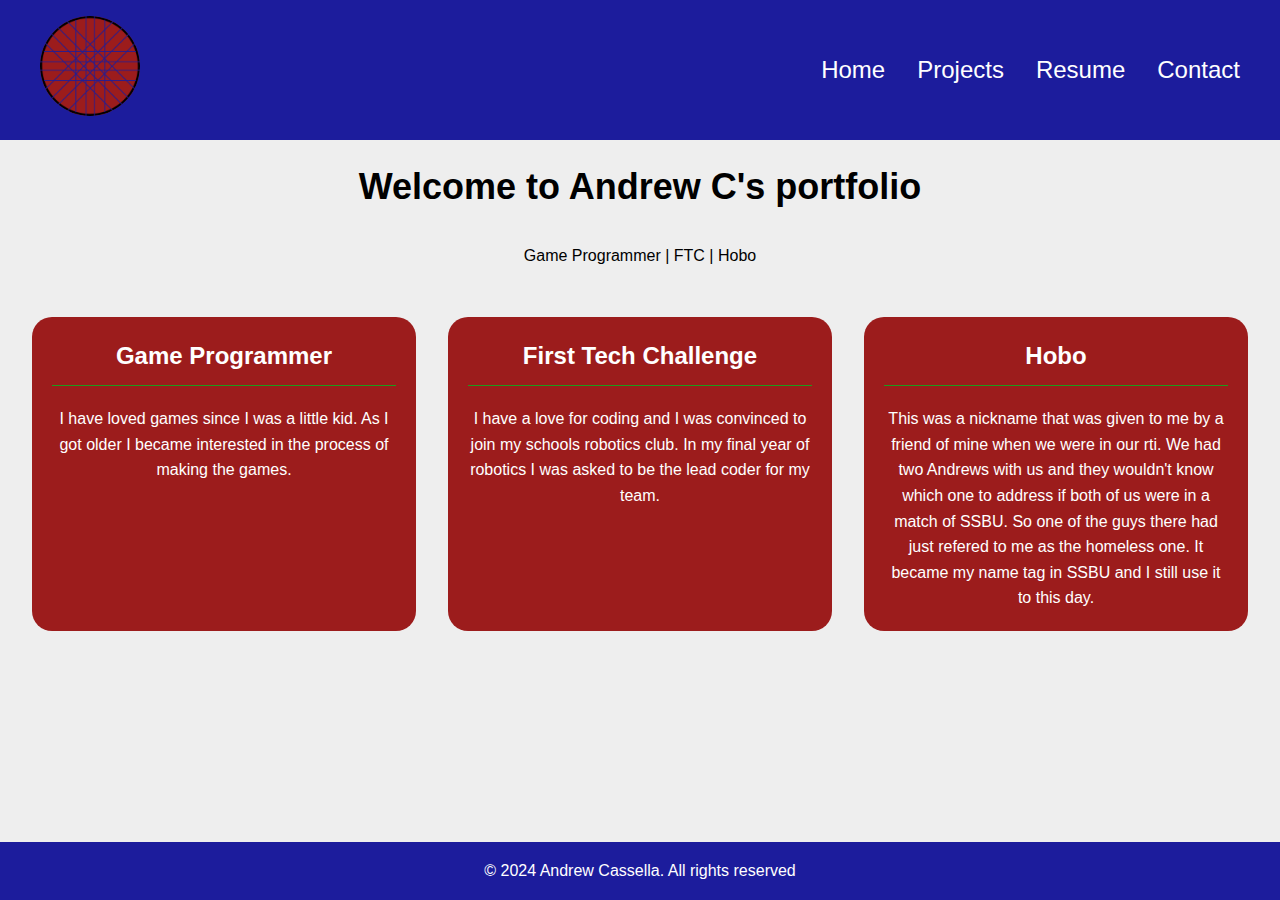
<file: index.html>
<!DOCTYPE html>
<html lang="en">
<head>
    <meta charset="UTF-8">
    <meta name="viewport" content="width=device-width, initial-scale=1.0">
    <title>Portfolio Home Page</title>
    <link rel="stylesheet" href="styles.css">
    <link rel="stylesheet" href="home.css">
</head>
<body>
    <header>
        <nav>
            <div class="logo"><img src="images/logo.png" alt="logo"></div>
            <ul class="nav-links">
                <li><a href="index.html">Home</a></li>
                <div class="dropdown">
                    <li class="project-tab"><a href="project.html">Projects</a></li>
                    <div class="dropdown-content">
                        <a href="project.html">CSS Projects</a>
                        <a href="jsprojects.html">JS Projects</a>
                    </div>
                </div>
                <li><a href="resume.html">Resume</a></li>
                <li><a href="contact.html">Contact</a></li>
            </ul>
        </nav>
    </header>
    <section>
        <h1>Welcome to Andrew C's portfolio</h1>
        <p>Game Programmer | FTC | Hobo</p>
        <section class="boxes">
            <div class="box">
                <h2>Game Programmer</h1>
                <p>I have loved games since I was a little kid. As I got older I became interested in the process of making the games.</p>
            </div>
            <div class="box">
                <h2>First Tech Challenge</h2>
                <p>I have a love for coding and I was convinced to join my schools robotics club. In my final year of robotics I was asked to be the lead coder for my team.</p>
            </div>
            <div class="box">
                <h2>Hobo</h2>
                <p>This was a nickname that was given to me by a friend of mine when we were in our rti. We had two Andrews with us and they wouldn't know which one to address if both of us were in a match of SSBU. So one of the guys there had just refered to me as the homeless one. It became my name tag in SSBU and I still use it to this day.</p>
            </div>
        </section>
    </section>
    <footer>
        <p>&copy; 2024 Andrew Cassella. All rights reserved</p>
    </footer>
</body>
</html>
</file>
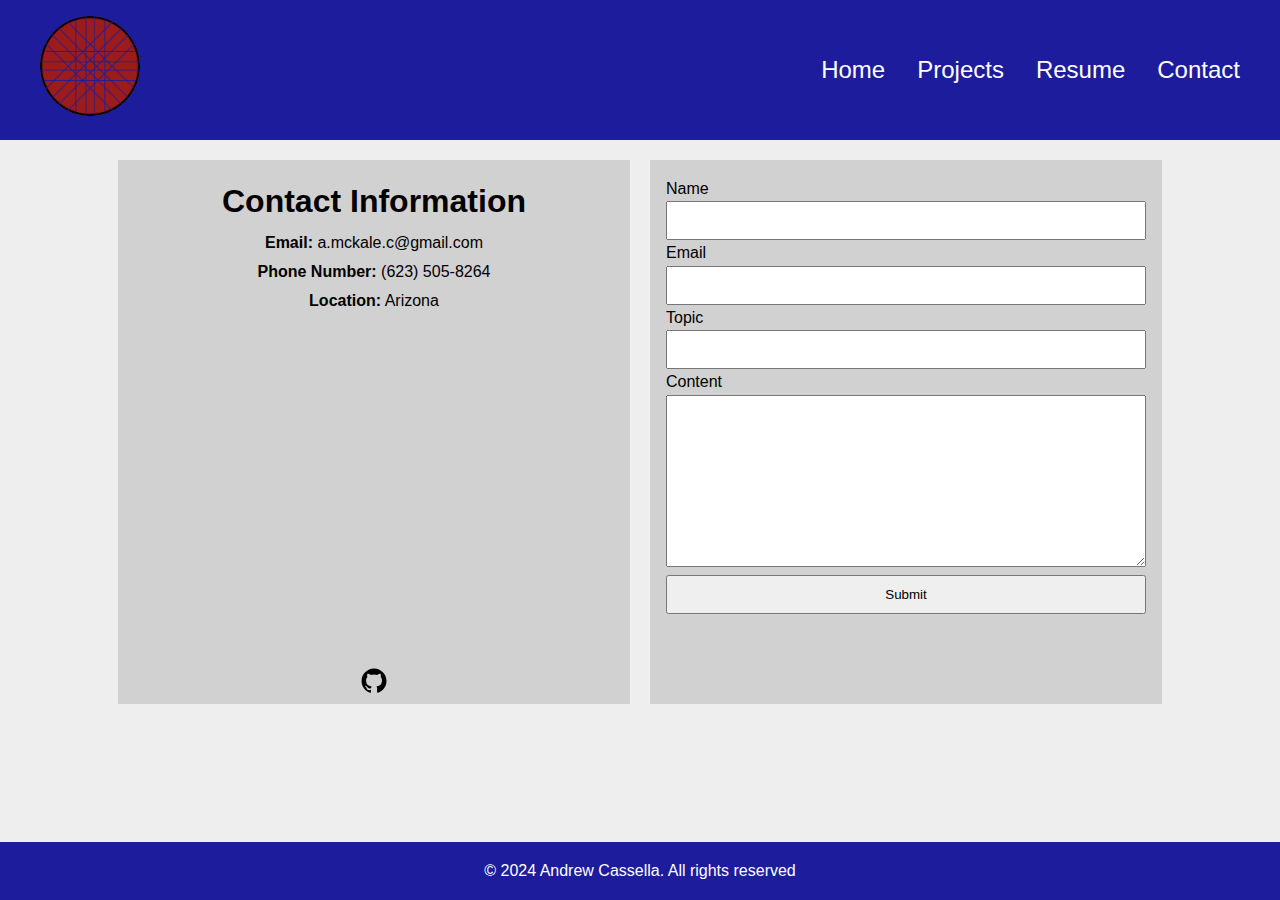
<file: contact.html>
<!DOCTYPE html>
<html lang="en">
<head>
    <meta charset="UTF-8">
    <meta name="viewport" content="width=device-width, initial-scale=1.0">
    <title>Portfolio Contact Page</title>
    <link rel="stylesheet" href="styles.css">
    <link rel="stylesheet" href="contact.css">
</head>
<body>
    <header>
        <nav>
            <div class="logo"><img src="images/logo.png" alt="logo"></div>
            <ul class="nav-links">
                <li><a href="index.html">Home</a></li>
                <div class="dropdown">
                    <li class="project-tab"><a href="project.html">Projects</a></li>
                    <div class="dropdown-content">
                        <a href="project.html">CSS Projects</a>
                        <a href="jsprojects.html">JS Projects</a>
                    </div>
                </div>
                <li><a href="resume.html">Resume</a></li>
                <li><a href="contact.html">Contact</a></li>
            </ul>
        </nav>
    </header>
    <section>
        <div>
            <h1>Contact Information</h1>
            <p><b>Email:</b> a.mckale.c@gmail.com</p>
            <p><b>Phone Number:</b> (623) 505-8264</p>
            <p><b>Location:</b> Arizona</p>
            <iframe src="https://www.google.com/maps/embed?pb=!1m18!1m12!1m3!1d3325.670925339759!2d-112.29541422400197!3d33.5359404733557!2m3!1f0!2f0!3f0!3m2!1i1024!2i768!4f13.1!3m3!1m2!1s0x872b4104080a1fe1%3A0x47d1deb3cd53d256!2s6997%20N%20Glen%20Harbor%20Blvd%2C%20Glendale%2C%20AZ%2085307!5e0!3m2!1sen!2sus!4v1734465544212!5m2!1sen!2sus" width="90%" height="auto" style="border:0; aspect-ratio: 16/12;" allowfullscreen="" loading="lazy" referrerpolicy="no-referrer-when-downgrade"></iframe><br>
            <box-icon name='github' type='logo' ><a href="https://github.com/WizardKEEE" target="_blank"><img src="images/github-logo-24.png" alt="Github Logo"></a></box-icon>
        </div>
        <form>
            <label for="name">Name</label>
            <input type="text" id="name" name="name" required>
            <label for="email">Email</label>
            <input type="email" id="email" name="email" required>
            <label for="topic">Topic</label>
            <input type="text" id="topic" name="topic" required>
            <label for="content">Content</label>
            <textarea id="content" name="content" rows="10"></textarea>
            <input type="button" id="btn" name="btn" value="Submit">
        </form>
    </section>
    <footer>
        <p>&copy; 2024 Andrew Cassella. All rights reserved</p>
    </footer>
</body>
</html>
</file>
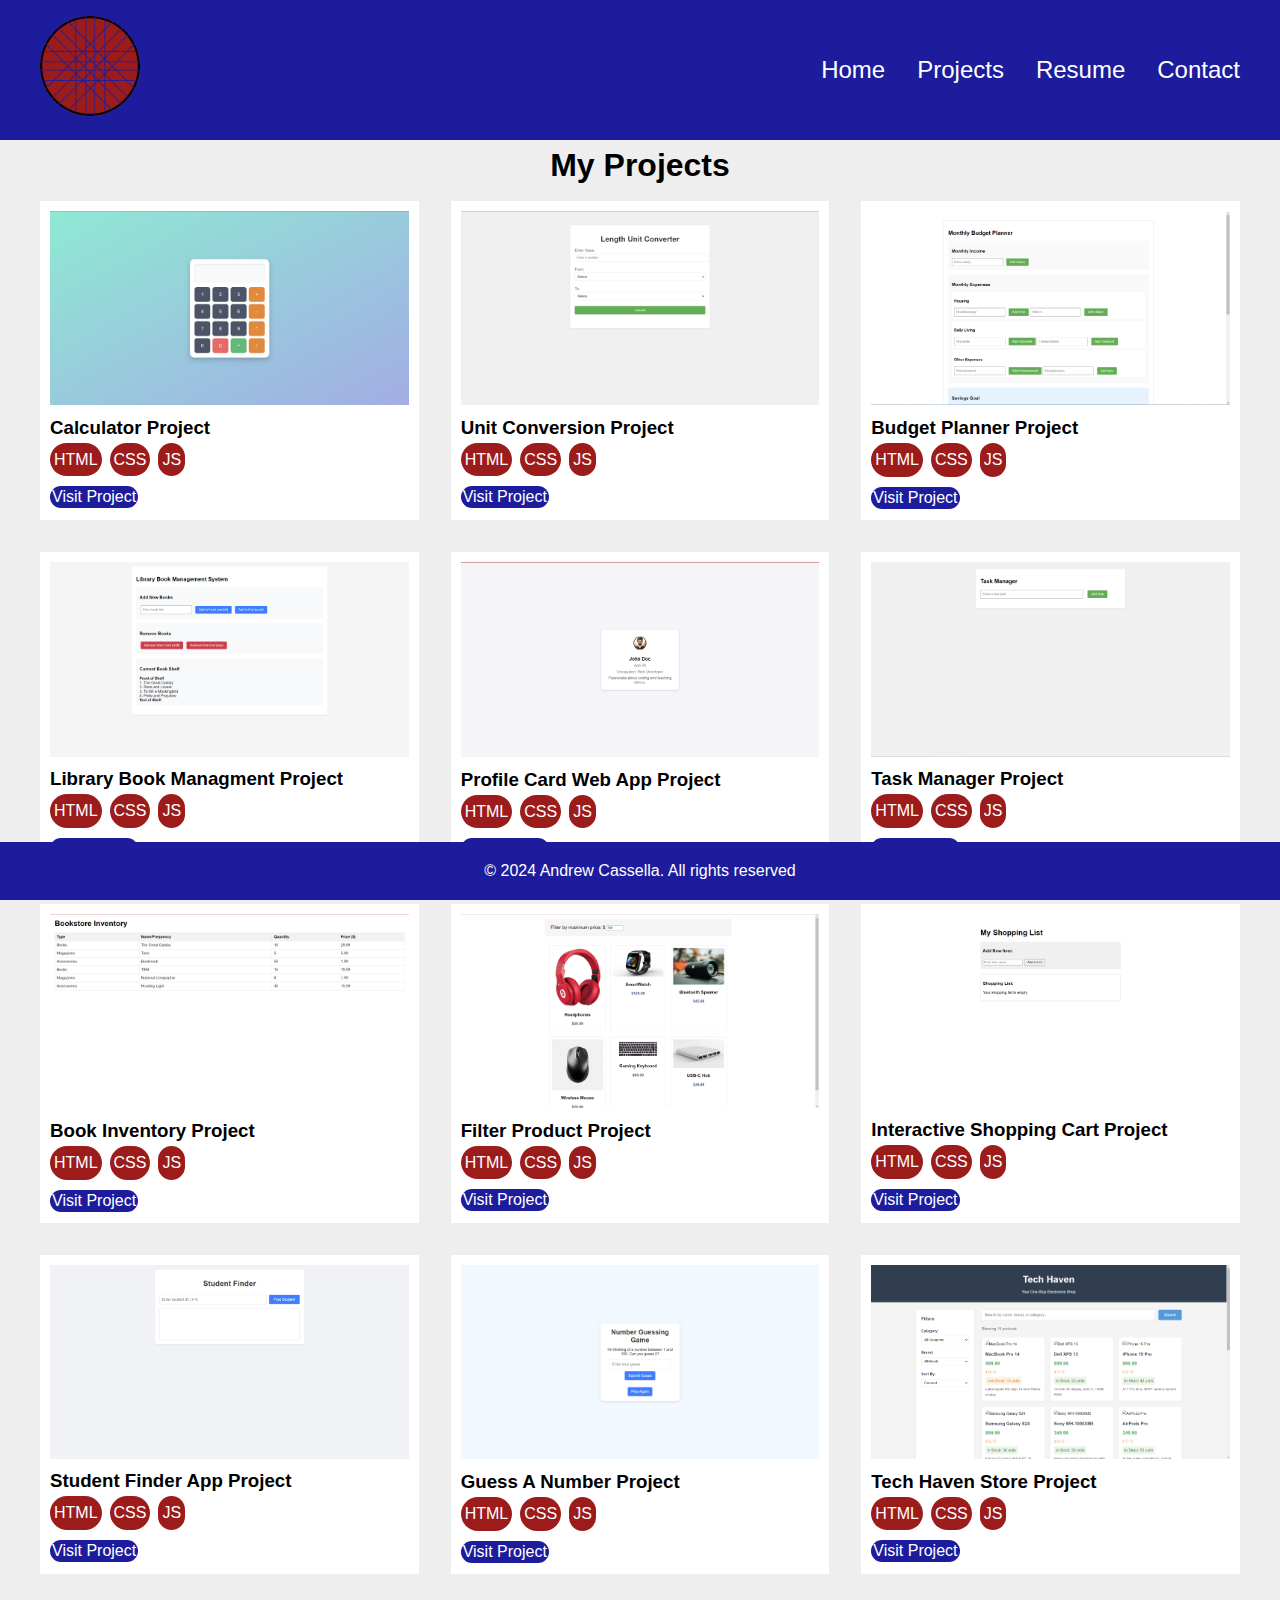
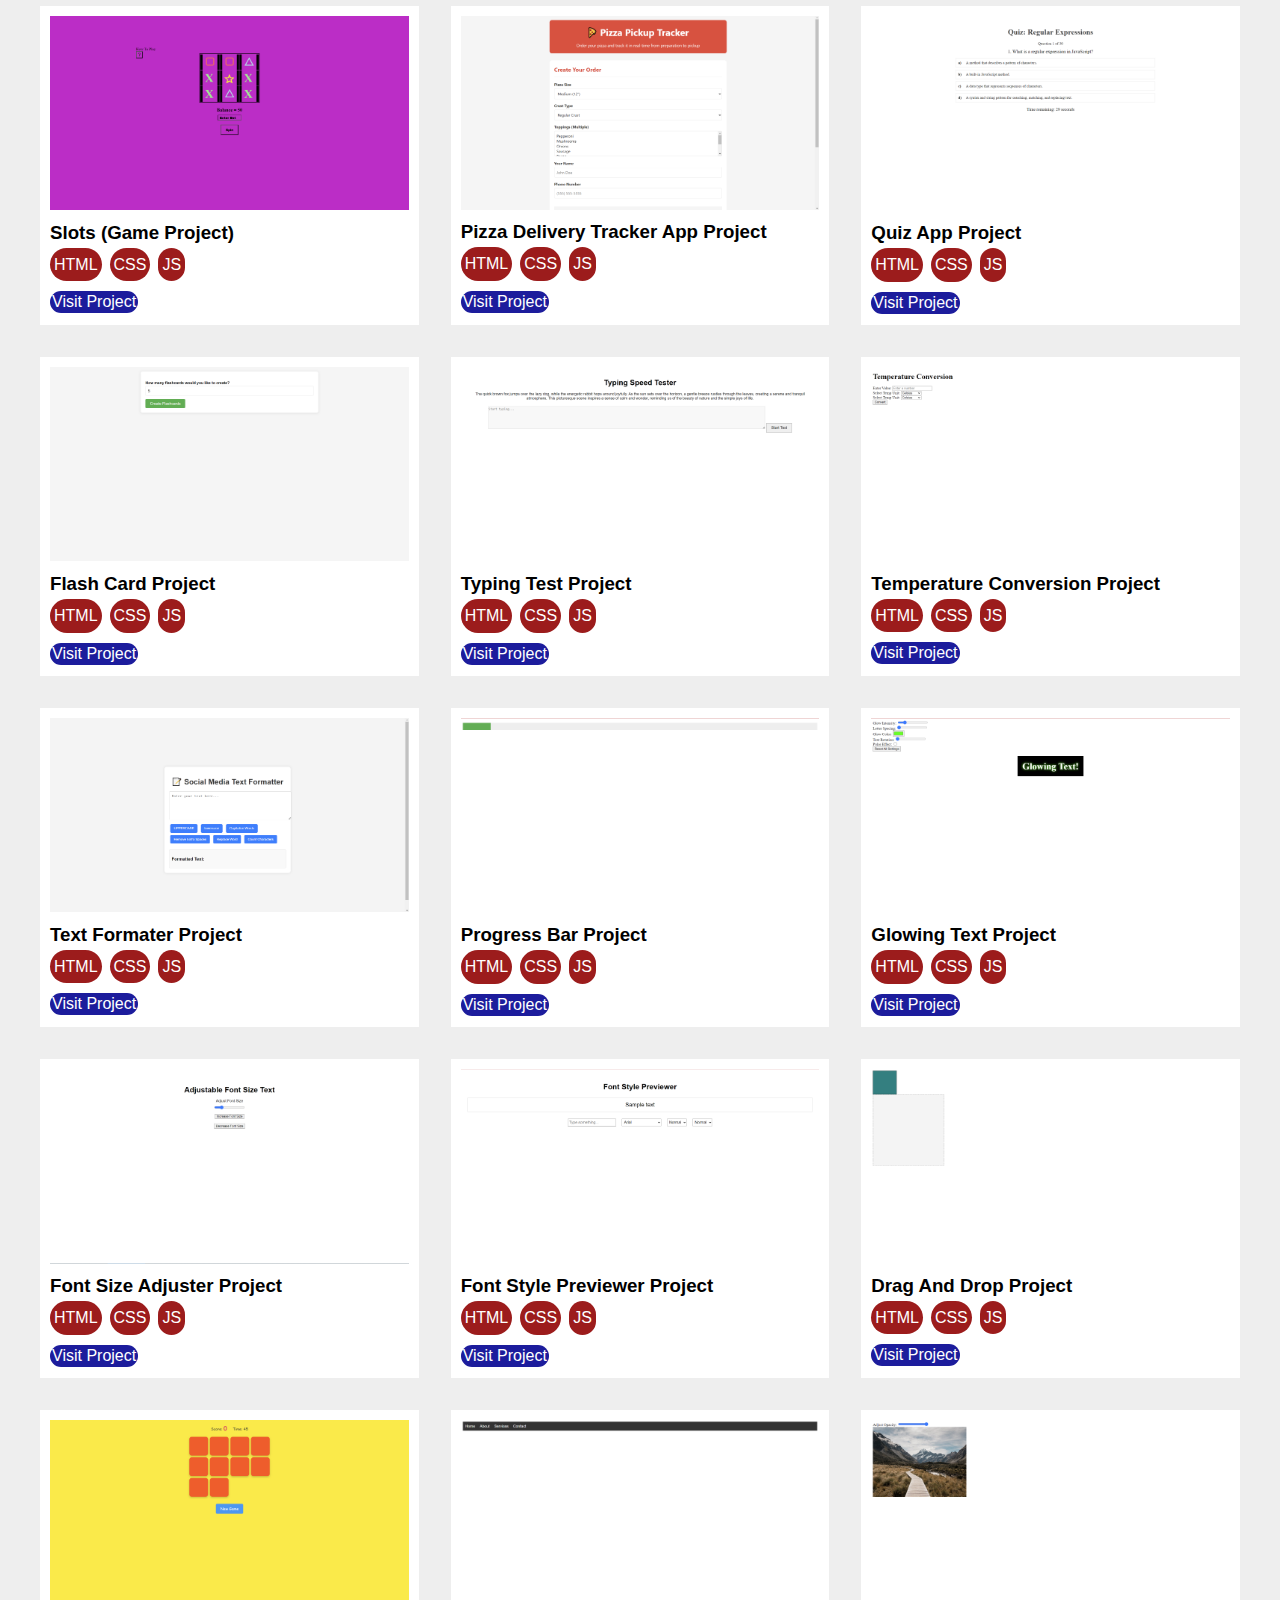
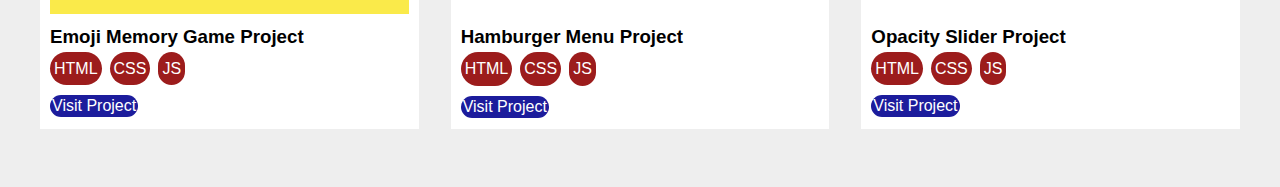
<file: jsprojects.html>
<!DOCTYPE html>
<html lang="en">
<head>
    <meta charset="UTF-8">
    <meta name="viewport" content="width=device-width, initial-scale=1.0">
    <title>JavaScript Projects</title>
    <link rel="stylesheet" href="styles.css">
    <link rel="stylesheet" href="project.css">
</head>
<body>
    <header>
        <nav>
            <div class="logo"><img src="images/logo.png" alt="logo"></div>
            <ul class="nav-links">
                <li><a href="index.html">Home</a></li>
                <div class="dropdown">
                    <li class="project-tab"><a href="project.html">Projects</a></li>
                    <div class="dropdown-content">
                        <a href="project.html">CSS Projects</a>
                        <a href="jsprojects.html">JS Projects</a>
                    </div>
                </div>
                <li><a href="resume.html">Resume</a></li>
                <li><a href="contact.html">Contact</a></li>
            </ul>
        </nav>
    </header>
    <section>
        <h1>My Projects</h1>
        <div class="boxes">
            <div class="box calculator-project">
                <a href="https://wizardkeee.github.io/Calculator-project/" target="_blank"><img src="images/calculator.png" alt="Calculator Project"></a>
                <h3>Calculator Project</h3>
                <ul class="program-lang">
                    <li>HTML</li>
                    <li>CSS</li>
                    <li>JS</li>
                </ul>
                <button><a href="https://wizardkeee.github.io/Calculator-project/" target="_blank">Visit Project</a></button>
            </div>
            <div class="box unit-conversion-project">
                <a href="https://wizardkeee.github.io/Unit-conversion-project/" target="_blank"><img src="images/unit-conversion.png" alt="Unit Conversion Project"></a>
                <h3>Unit Conversion Project</h3>
                <ul class="program-lang">
                    <li>HTML</li>
                    <li>CSS</li>
                    <li>JS</li>
                </ul>
                <button><a href="https://wizardkeee.github.io/Unit-conversion-project/" target="_blank">Visit Project</a></button>
            </div>
            <div class="box budget-planner-project">
                <a href="https://wizardkeee.github.io/Budget-planner-project/" target="_blank"><img src="images/budget-planner-project.png" alt="Budget Planner Project"></a>
                <h3>Budget Planner Project</h3>
                <ul class="program-lang">
                    <li>HTML</li>
                    <li>CSS</li>
                    <li>JS</li>
                </ul>
                <button><a href="https://wizardkeee.github.io/Budget-planner-project/" target="_blank">Visit Project</a></button>
            </div>
            <div class="box library-book-managment-project">
                <a href="https://wizardkeee.github.io/Library-book-managment-project/" target="_blank"><img src="images/library-book-management-project.png" alt="Library Book Managment Project"></a>
                <h3>Library Book Managment Project</h3>
                <ul class="program-lang">
                    <li>HTML</li>
                    <li>CSS</li>
                    <li>JS</li>
                </ul>
                <button><a href="https://wizardkeee.github.io/Library-book-managment-project/" target="_blank">Visit Project</a></button>
            </div>
            <div class="box profile-card-web-app-project">
                <a href="https://wizardkeee.github.io/Profile-card-web-app-project/" target="_blank"><img src="images/profile-card-web-app-project.png" alt="Profile Card Web App Project"></a>
                <h3>Profile Card Web App Project</h3>
                <ul class="program-lang">
                    <li>HTML</li>
                    <li>CSS</li>
                    <li>JS</li>
                </ul>
                <button><a href="https://wizardkeee.github.io/Profile-card-web-app-project/" target="_blank">Visit Project</a></button>
            </div>
            <div class="box task-manager-project">
                <a href="https://wizardkeee.github.io/Task-manager-project/" target="_blank"><img src="images/task-manager-project.png" alt="Task Manager Project"></a>
                <h3>Task Manager Project</h3>
                <ul class="program-lang">
                    <li>HTML</li>
                    <li>CSS</li>
                    <li>JS</li>
                </ul>
                <button><a href="https://wizardkeee.github.io/Task-manager-project/" target="_blank">Visit Project</a></button>
            </div>
            <div class="box">
                <a href="https://wizardkeee.github.io/Book-inventory-project/" target="_blank"><img src="images/book-inventory-project.png" alt="Book Inventory Project"></a>
                <h3>Book Inventory Project</h3>
                <ul class="program-lang">
                    <li>HTML</li>
                    <li>CSS</li>
                    <li>JS</li>
                </ul>
                <button><a href="https://wizardkeee.github.io/Book-inventory-project/" target="_blank">Visit Project</a></button>
            </div>
            <div class="box">
                <a href="https://wizardkeee.github.io/Filter-product/" target="_blank"><img src="images/filter-product.png" alt="Filter Product Project"></a>
                <h3>Filter Product Project</h3>
                <ul class="program-lang">
                    <li>HTML</li>
                    <li>CSS</li>
                    <li>JS</li>
                </ul>
                <button><a href="https://wizardkeee.github.io/Filter-product/" target="_blank">Visit Project</a></button>
            </div>
            <div class="box">
                <a href="https://wizardkeee.github.io/Interactive-shopping-cart/" target="_blank"><img src="images/interactive-shopping-cart.png" alt="Interactive Shopping Cart Project"></a>
                <h3>Interactive Shopping Cart Project</h3>
                <ul class="program-lang">
                    <li>HTML</li>
                    <li>CSS</li>
                    <li>JS</li>
                </ul>
                <button><a href="https://wizardkeee.github.io/Interactive-shopping-cart/" target="_blank">Visit Project</a></button>
            </div>
            <div class="box">
                <a href="https://wizardkeee.github.io/Student-finder-app/" target="_blank"><img src="images/student-finder-app.png" alt="Student Finder App Project"></a>
                <h3>Student Finder App Project</h3>
                <ul class="program-lang">
                    <li>HTML</li>
                    <li>CSS</li>
                    <li>JS</li>
                </ul>
                <button><a href="https://wizardkeee.github.io/Student-finder-app/" target="_blank">Visit Project</a></button>
            </div>
            <div class="box">
                <a href="https://wizardkeee.github.io/Guess-A-Number/" target="_blank"><img src="images/guess-a-number.png" alt="Guess A Number Project"></a>
                <h3>Guess A Number Project</h3>
                <ul class="program-lang">
                    <li>HTML</li>
                    <li>CSS</li>
                    <li>JS</li>
                </ul>
                <button><a href="https://wizardkeee.github.io/Guess-A-Number/" target="_blank">Visit Project</a></button>
            </div>
            <div class="box">
                <a href="https://wizardkeee.github.io/Tech-haven-store/" target="_blank"><img src="images/tech-haven-store.png" alt="Tech Haven Store Project"></a>
                <h3>Tech Haven Store Project</h3>
                <ul class="program-lang">
                    <li>HTML</li>
                    <li>CSS</li>
                    <li>JS</li>
                </ul>
                <button><a href="https://wizardkeee.github.io/Tech-haven-store/" target="_blank">Visit Project</a></button>
            </div>
            <div class="box">
                <a href="https://wizardkeee.github.io/Game-project/" target="_blank"><img src="images/slots-game-project.png" alt="Slots (Game Project)"></a>
                <h3>Slots (Game Project)</h3>
                <ul class="program-lang">
                    <li>HTML</li>
                    <li>CSS</li>
                    <li>JS</li>
                </ul>
                <button><a href="https://wizardkeee.github.io/Game-project/" target="_blank">Visit Project</a></button>
            </div>
            <div class="box">
                <a href="https://wizardkeee.github.io/Pizza-Delivery-Tracker-App/" target="_blank"><img src="images/pizza-delivery-tracker-app.png" alt="Pizza Delivery Tracker App Project"></a>
                <h3>Pizza Delivery Tracker App Project</h3>
                <ul class="program-lang">
                    <li>HTML</li>
                    <li>CSS</li>
                    <li>JS</li>
                </ul>
                <button><a href="https://wizardkeee.github.io/Pizza-Delivery-Tracker-App/" target="_blank">Visit Project</a></button>
            </div>
            <div class="box">
                <a href="https://wizardkeee.github.io/Quiz-App/" target="_blank"><img src="images/quiz-app.png" alt="Quiz App Project"></a>
                <h3>Quiz App Project</h3>
                <ul class="program-lang">
                    <li>HTML</li>
                    <li>CSS</li>
                    <li>JS</li>
                </ul>
                <button><a href="https://wizardkeee.github.io/Quiz-App/" target="_blank">Visit Project</a></button>
            </div>
            <div class="box">
                <a href="https://wizardkeee.github.io/flash-card/" target="_blank"><img src="images/flash-card.png" alt="Flash Card Project"></a>
                <h3>Flash Card Project</h3>
                <ul class="program-lang">
                    <li>HTML</li>
                    <li>CSS</li>
                    <li>JS</li>
                </ul>
                <button><a href="https://wizardkeee.github.io/flash-card/" target="_blank">Visit Project</a></button>
            </div>
            <div class="box">
                <a href="https://wizardkeee.github.io/Typing-test/" target="_blank"><img src="images/typing-test.png" alt="Typing Test Project"></a>
                <h3>Typing Test Project</h3>
                <ul class="program-lang">
                    <li>HTML</li>
                    <li>CSS</li>
                    <li>JS</li>
                </ul>
                <button><a href="https://wizardkeee.github.io/Typing-test/" target="_blank">Visit Project</a></button>
            </div>
            <div class="box">
                <a href="https://wizardkeee.github.io/Temperature-conversion-project/" target="_blank"><img src="images/temperature-conversion.png" alt="Temperature Conversion Project"></a>
                <h3>Temperature Conversion Project</h3>
                <ul class="program-lang">
                    <li>HTML</li>
                    <li>CSS</li>
                    <li>JS</li>
                </ul>
                <button><a href="https://wizardkeee.github.io/Temperature-conversion-project/" target="_blank">Visit Project</a></button>
            </div>
            <div class="box">
                <a href="https://wizardkeee.github.io/Text-formater-project/" target="_blank"><img src="images/text-formater.png" alt="Text Formater Project"></a>
                <h3>Text Formater Project</h3>
                <ul class="program-lang">
                    <li>HTML</li>
                    <li>CSS</li>
                    <li>JS</li>
                </ul>
                <button><a href="https://wizardkeee.github.io/Text-formater-project/" target="_blank">Visit Project</a></button>
            </div>
            <div class="box">
                <a href="https://wizardkeee.github.io/Progress-bar/" target="_blank"><img src="images/progress-bar.png" alt="Progress Bar Project"></a>
                <h3>Progress Bar Project</h3>
                <ul class="program-lang">
                    <li>HTML</li>
                    <li>CSS</li>
                    <li>JS</li>
                </ul>
                <button><a href="https://wizardkeee.github.io/Progress-bar/" target="_blank">Visit Project</a></button>
            </div>
            <div class="box">
                <a href="https://wizardkeee.github.io/Glow-text-advanced/" target="_blank"><img src="images/glow-effect.png" alt="Glowing Text Project"></a>
                <h3>Glowing Text Project</h3>
                <ul class="program-lang">
                    <li>HTML</li>
                    <li>CSS</li>
                    <li>JS</li>
                </ul>
                <button><a href="https://wizardkeee.github.io/Glow-text-advanced/" target="_blank">Visit Project</a></button>
            </div>
            <div class="box">
                <a href="https://wizardkeee.github.io/Font-size-adjuster/" target="_blank"><img src="images/font-size.png" alt="Font Size Adjuster Project"></a>
                <h3>Font Size Adjuster Project</h3>
                <ul class="program-lang">
                    <li>HTML</li>
                    <li>CSS</li>
                    <li>JS</li>
                </ul>
                <button><a href="https://wizardkeee.github.io/Font-size-adjuster/" target="_blank">Visit Project</a></button>
            </div>
            <div class="box">
                <a href="https://wizardkeee.github.io/Font-style-previewer/" target="_blank"><img src="images/font-style-previewer.png" alt="Font Style Previewer Project"></a>
                <h3>Font Style Previewer Project</h3>
                <ul class="program-lang">
                    <li>HTML</li>
                    <li>CSS</li>
                    <li>JS</li>
                </ul>
                <button><a href="https://wizardkeee.github.io/Font-style-previewer/" target="_blank">Visit Project</a></button>
            </div>
            <div class="box">
                <a href="https://wizardkeee.github.io/drag-and-drop/" target="_blank"><img src="images/drag-and-drop.png" alt="Drag And Drop Project"></a>
                <h3>Drag And Drop Project</h3>
                <ul class="program-lang">
                    <li>HTML</li>
                    <li>CSS</li>
                    <li>JS</li>
                </ul>
                <button><a href="https://wizardkeee.github.io/drag-and-drop/" target="_blank">Visit Project</a></button>
            </div>
            <div class="box">
                <a href="https://wizardkeee.github.io/Emoji-Memory-Game/" target="_blank"><img src="images/emoji-memory-game.png" alt="Emoji Memory Game Project"></a>
                <h3>Emoji Memory Game Project</h3>
                <ul class="program-lang">
                    <li>HTML</li>
                    <li>CSS</li>
                    <li>JS</li>
                </ul>
                <button><a href="https://wizardkeee.github.io/Emoji-Memory-Game/" target="_blank">Visit Project</a></button>
            </div>
            <div class="box">
                <a href="https://wizardkeee.github.io/Hamburger/" target="_blank"><img src="images/hamburger.png" alt="Hamburger Menu Project"></a>
                <h3>Hamburger Menu Project</h3>
                <ul class="program-lang">
                    <li>HTML</li>
                    <li>CSS</li>
                    <li>JS</li>
                </ul>
                <button><a href="https://wizardkeee.github.io/Hamburger/" target="_blank">Visit Project</a></button>
            </div>
            <div class="box">
                <a href="https://wizardkeee.github.io/Opacity/" target="_blank"><img src="images/opacity-slider.png" alt="Opacity Slider Project"></a>
                <h3>Opacity Slider Project</h3>
                <ul class="program-lang">
                    <li>HTML</li>
                    <li>CSS</li>
                    <li>JS</li>
                </ul>
                <button><a href="https://wizardkeee.github.io/Opacity/" target="_blank">Visit Project</a></button>
            </div>
            <!-- <div class="box">
                <a href="" target="_blank"><img src="" alt=""></a>
                <h3></h3>
                <ul class="program-lang">
                    <li>HTML</li>
                    <li>CSS</li>
                    <li>JS</li>
                </ul>
                <button><a href="" target="_blank">Visit Project</a></button>
            </div> -->
        </div>
    </section>
    <footer>
        <p>&copy; 2024 Andrew Cassella. All rights reserved</p>
    </footer>
</body>
</html>
</file>
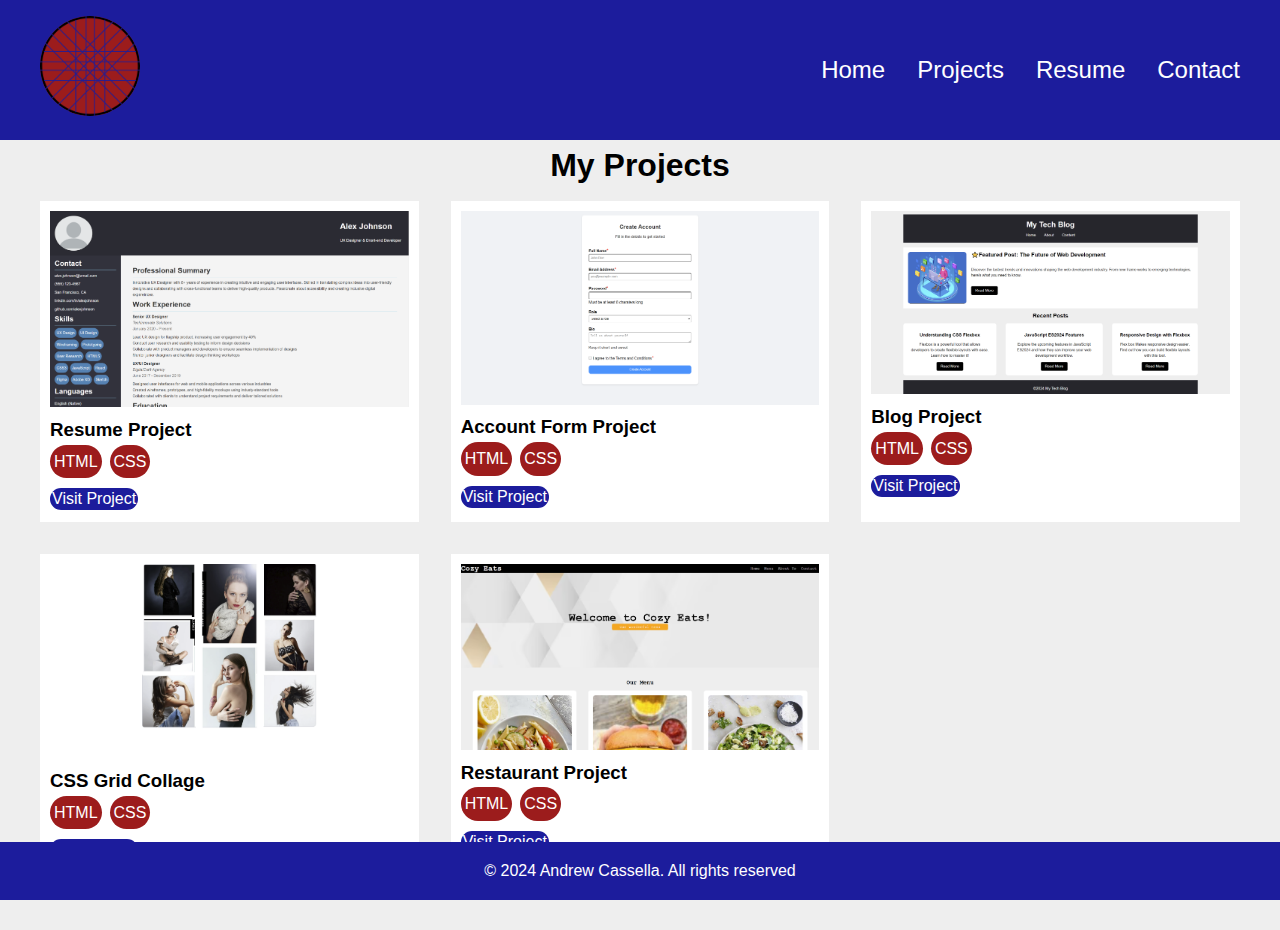
<file: project.html>
<!DOCTYPE html>
<html lang="en">
<head>
    <meta charset="UTF-8">
    <meta name="viewport" content="width=device-width, initial-scale=1.0">
    <title>CSS Projects</title>
    <link rel="stylesheet" href="styles.css">
    <link rel="stylesheet" href="project.css">
</head>
<body>
    <header>
        <nav>
            <div class="logo"><img src="images/logo.png" alt="logo"></div>
            <ul class="nav-links">
                <li><a href="index.html">Home</a></li>
                <div class="dropdown">
                    <li class="project-tab"><a href="project.html">Projects</a></li>
                    <div class="dropdown-content">
                        <a href="project.html">CSS Projects</a>
                        <a href="jsprojects.html">JS Projects</a>
                    </div>
                </div>
                <li><a href="resume.html">Resume</a></li>
                <li><a href="contact.html">Contact</a></li>
            </ul>
        </nav>
    </header>
    <section>
        <h1>My Projects</h1>
        <div class="boxes">
            <div class="box resume-project">
                <a href="https://wizardkeee.github.io/Modern/" target="_blank"><img src="images/modern-resume-project.png" alt="Modern Resume Project"></a>
                <h3>Resume Project</h3>
                <ul class="program-lang">
                    <li>HTML</li>
                    <li>CSS</li>
                </ul>
                <button><a href="https://wizardkeee.github.io/Modern/" target="_blank">Visit Project</a></button>
            </div>
            <div class="box af-project">
                <a href="https://wizardkeee.github.io/account-form-project/" target="_blank"><img src="images/account-form-project.png" alt="Account Form Project"></a>
                <h3>Account Form Project</h3>
                <ul class="program-lang">
                    <li>HTML</li>
                    <li>CSS</li>
                </ul>
                <button><a href="https://wizardkeee.github.io/account-form-project/" target="_blank">Visit Project</a></button>
            </div>
            <div class="box blog-project">
                <a href="https://wizardkeee.github.io/blog-project/" target="_blank"><img src="images/css-blog-project.png" alt="Blog Project"></a>
                <h3>Blog Project</h3>
                <ul class="program-lang">
                    <li>HTML</li>
                    <li>CSS</li>
                </ul>
                <button><a href="https://wizardkeee.github.io/blog-project/" target="_blank">Visit Project</a></button>
            </div>
            <div class="box cgc-project">
                <a href="https://wizardkeee.github.io/css-grid-collage/" target="_blank"><img src="images/css-collage-project.png" alt="CSS Collage Project"></a>
                <h3>CSS Grid Collage</h3>
                <ul class="program-lang">
                    <li>HTML</li>
                    <li>CSS</li>
                </ul>
                <button><a href="https://wizardkeee.github.io/css-grid-collage/" target="_blank">Visit Project</a></button>
            </div>
            <div class="box cozy-eats-project">
                <a href="https://wizardkeee.github.io/restaurant-project/" target="_blank"><img src="images/cozy-eats.png" alt="Cozy Eats"></a>
                <h3>Restaurant Project</h3>
                <ul class="program-lang">
                    <li>HTML</li>
                    <li>CSS</li>
                </ul>
                <button><a href="https://wizardkeee.github.io/restaurant-project/" target="_blank">Visit Project</a></button>
            </div>
            <!-- <div class="box">
                <h3></h3>
                <button><a href=""></a></button>
            </div> -->
        </div>
    </section>
    <footer>
        <p>&copy; 2024 Andrew Cassella. All rights reserved</p>
    </footer>
</body>
</html>
</file>
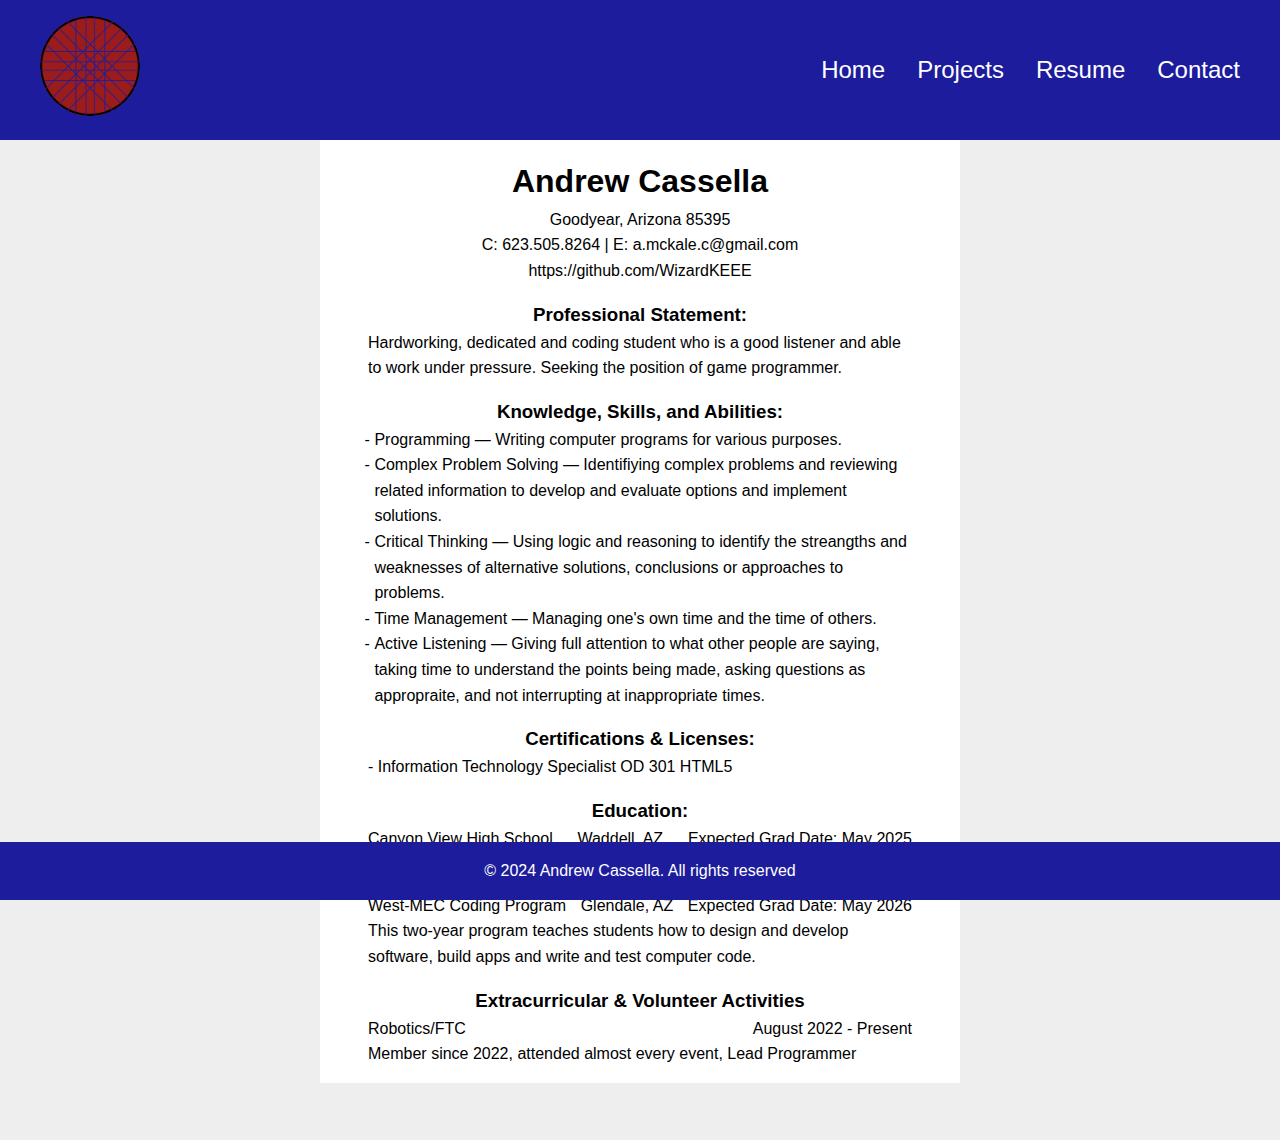
<file: resume.html>
<!DOCTYPE html>
<html lang="en">
<head>
    <meta charset="UTF-8">
    <meta name="viewport" content="width=device-width, initial-scale=1.0">
    <title>Portfolios Resume Page</title>
    <link rel="stylesheet" href="styles.css">
    <link rel="stylesheet" href="resume.css">
</head>
<body>
    <header>
        <nav>
            <div class="logo"><img src="images/logo.png" alt="logo"></div>
            <ul class="nav-links">
                <li><a href="index.html">Home</a></li>
                <div class="dropdown">
                    <li class="project-tab"><a href="project.html">Projects</a></li>
                    <div class="dropdown-content">
                        <a href="project.html">CSS Projects</a>
                        <a href="jsprojects.html">JS Projects</a>
                    </div>
                </div>
                <li><a href="resume.html">Resume</a></li>
                <li><a href="contact.html">Contact</a></li>
            </ul>
        </nav>
    </header>
    <section>
        <div class="contact">
            <h1>Andrew Cassella</h1>
            <p>Goodyear, Arizona 85395</p>
            <p>C: 623.505.8264 | E: a.mckale.c@gmail.com</p>
            <p>https://github.com/WizardKEEE</p>
        </div>
        <div class="prof-state">
            <h3>Professional Statement:</h3>
            <p>Hardworking, dedicated and coding student who is a good listener and able to work under pressure. Seeking the position of game programmer.</p>
        </div>
        <div>
            <h3>Knowledge, Skills, and Abilities:</h3>
            <ul class="ksa-list">
                <li>Programming — Writing computer programs for various purposes.</li>
                <li>Complex Problem Solving — Identifiying complex problems and reviewing related information to develop and evaluate options and implement solutions.</li>
                <li>Critical Thinking — Using logic and reasoning to identify the streangths and weaknesses of alternative solutions, conclusions or approaches to problems.</li>
                <li>Time Management — Managing one's own time and the time of others.</li>
                <li>Active Listening — Giving full attention to what other people are saying, taking time to understand the points being made, asking questions as appropraite, and not interrupting at inappropriate times.</li>
            </ul>
        </div>
        <div class="cal">
            <h3>Certifications & Licenses:</h3>
            <p>- Information Technology Specialist OD 301 HTML5</p>
        </div>
        <div class="edu">
            <h3>Education:</h3>
            <div class="school-info"> <!-- CVHS -->
                <p class="school">Canyon View High School</p>
                <p class="loc">Waddell, AZ</p>
                <p class="grad-date">Expected Grad Date: May 2025</p>
            </div>
            <p class="school-details">Relecent Coursework: Film & TV, AP Coding I, AP Coding II, Pre-Calculus</p> <!-- CVHS -->
            <div class="school-info"> <!-- West-MEC -->
                <p class="school">West-MEC Coding Program</p>
                <p class="loc">Glendale, AZ</p>
                <p class="grad-date">Expected Grad Date: May 2026</p>
            </div>
            <p class="school-details">This two-year program teaches students how to design and develop software, build apps and write and test computer code.</p> <!-- West-MEC -->
                
        </div>
        <div class="eav">
            <h3>Extracurricular & Volunteer Activities</h3>
            <div class="eav-info">
                <p class="program">Robotics/FTC</p>
                <p class="date">August 2022 - Present</p>
            </div>
            <p class="eav-details">Member since 2022, attended almost every event, Lead Programmer</p>
        </div>
    </section>
    <footer>
        <p>&copy; 2024 Andrew Cassella. All rights reserved</p>
    </footer>
</body>
</html>
</file>
<file: styles.css>
*{
    padding: 0;
    margin: 0;
    box-sizing: border-box;
    font-family: cursive, Arial, sans-serif;
}
body{
    background-color: #eee;
    line-height: 1.6;
}
header{
    background-color: #1c1c9c;
    color: #fff;
    padding: 1rem;
}
nav{
    display: flex;
    justify-content: space-between;
    align-items: center;
    max-width: 1200px;
    margin: 0 auto;
}
header img{
    border-radius: 100%;
    max-width: 100px;
}
.nav-links{
    list-style: none;
    display: flex;
    gap: 2rem;
    font-size: 1.5rem;
}
.nav-links a{
    color: #fff;
}
a{
    text-decoration: none;
}
.nav-links a:hover{
    color: #ddd;
}
.dropdown {
    position: relative;
    display: inline-block;
}
.dropdown-content {
    display: none;
    position: absolute;
    background-color: #f1f1f1;
    min-width: 160px;
    box-shadow: 0px 8px 16px 0px rgba(0,0,0,0.2);
    z-index: 1;
}
.dropdown:hover .dropdown-content {
    display: block;
}
.dropdown-content a {
    color: black;
    padding: 12px 16px;
    text-decoration: none;
    display: block;
  }
section{
    margin-bottom: 57.6px;
}
footer{
    background-color: #1c1c9c;
    color: #fff;
    padding: 1rem;
    text-align: center;
    position: fixed;
    bottom: 0;
    width: 100%;
}
@media screen and (max-width: 768px) {
    nav, .nav-links{
        flex-direction: column;
    }
    nav > .nav-links > li{
        text-align: center;
    }
    section{
        margin-bottom: 0;
    }
    footer{
        margin-top: 1em;
        position: static;
    }
}
/* Jospeh was here */
</file>
<file: home.css>
/* Only include things within the section tags */
section{
    text-align: center;
}
section > h1{
    padding: 0.5em 20px 20px 20px;
    font-size: 36px;
}
section > p {
    padding-bottom: 3em;
    padding-top: 0.5em;
}
.boxes{
    display: flex;
    justify-content: space-evenly;
}
.box{
    display: flex;
    flex-direction: column;
    max-width: 30%;
    background-color: #9c1c1c;
    color: #fff;
    border-radius: 20px;
    padding: 20px;
}
.box h2{
    border-bottom: 1px solid #1c9c1c;
    padding-bottom: 10px;
}
.box p{
    padding-top: 20px;
}
@media screen and (max-width: 768px) {
    .boxes{
        flex-direction: column;
        gap: 20px;
    }
    .box{
        max-width: unset;
    }
}
</file>
<file: contact.css>
/* Only include things within the section tags */
section{
    display: flex;
    justify-content: center;
    gap: 20px;
    margin-top: 20px;
}
form, section > div{
    background-color: rgb(209, 209, 209);
    width: 40%;
}

form{
    text-align: left;
    padding: 1em;
}

section > div {
    text-align: center;
    padding-top: 1em;
}

section > div > p{
    margin-top: 0.2em;
}

input{
    width: 100%;
    padding: 10px;
}

textarea{
    width: 100%;
    max-width: 100%;
    min-width: 100%;
    padding: 10px;
}

@media (max-width: 768px) {
    section{
        flex-direction: column;
        justify-content: center;
        align-items: center;
    }
    form, section > div {
        width: 100%;
    }
}
</file>
<file: project.css>
/* Only include things within the section tags */
.boxes{
    display: grid;
    grid-template-columns: 1fr 1fr 1fr;
    gap: 2em;
    padding: 10px 40px 0 40px;
}
.box{
    background-color: white;
    padding: 10px;
}
.box img{
    width: 100%;
}
h1{
    text-align: center;
}
button{
    border: none;
    margin-top: 10px;
    background-color: #1c1c9c;
    padding: 2px;
    border-radius: 20px;
    font-size: 16px;
}
button:hover{
    background-color: #1c1c9ca6;
}
button a{
    color: white;
}
.program-lang li{
    background-color: #9c1c1c;
    color: white;
    padding: 4px;
    border-radius: 30px;
}
.program-lang{
    list-style-type: none;
    display: flex;
    flex-wrap: wrap;
    gap: 0.5em;
}

@media (max-width: 768px) {
    .boxes{
        display: flex;
        flex-direction: column;
    }
}
</file>
<file: resume.css>
/* Only include things within the section tags */
.contact{
    text-align: center;
}
section{
    max-width: 50vw;
    padding: 1em 3em;
    margin-left: auto;
    margin-right: auto;
    background-color: white;
}
.ksa-list{
    padding-left: 0.4em;
    list-style-type: "- ";
}
.prof-state > p, .cal > p, .school-details, .ksa-list, .contact{
    margin-bottom: 1em;
}
.school-info{
    display: flex;
    justify-content: space-between;
}
.eav-info{
    display: flex;
    justify-content: space-between;
}
h3{
    text-align: center;
}
@media screen and (max-width: 768px) {
    section{
        max-width: unset;
    }
    footer{
        margin-top: unset;
    }
}
</file>
